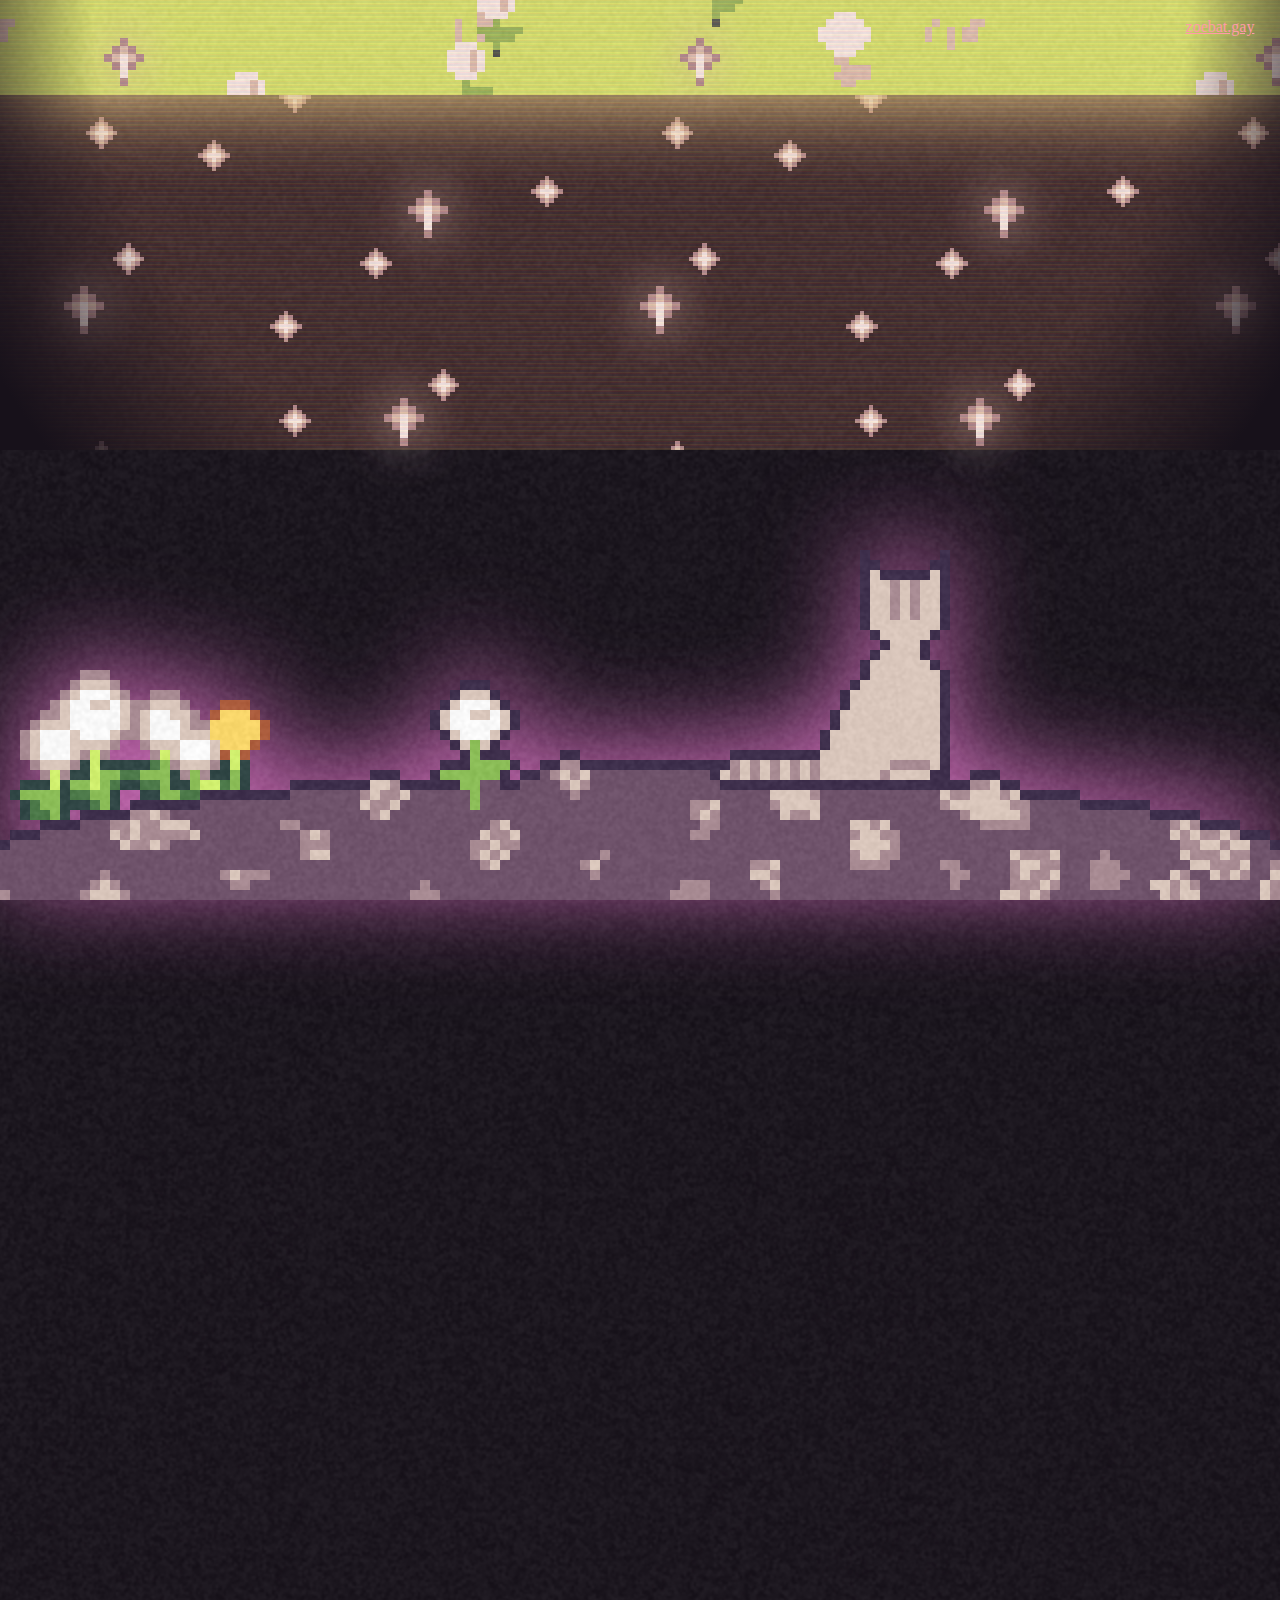
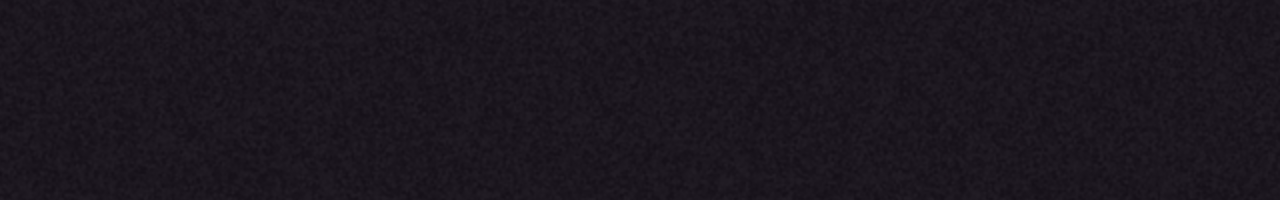
<file: index.html>
<!DOCTYPE html>
<html lang="en">
        <head>
                <link rel="stylesheet" type="text/css" href="styles/style.css" media="all" />
                <meta charset="UTF-8" name="viewport" content="width=device-width, initial-scale=1"></meta>
                <title>be gay do crime</title>
                <link rel="shortcut icon" type="image/png" href="media/images/favicon.png"> <meta name="description" content="zoebat tilde!!!"> </head>

        <body>
                <header>
                </header>
                <main>
                        <div class="image">
                                <div class="effects outerGradient"></div>
                                <div class="effects scanlines"></div>
                                <div class="effects brightLine"></div>
                                <div class="pics field1"></div>
                                <div class="grain"></div>
                                <div class="pics mountain"></div>
                                <div class="pics dandelionSeed"></div>
                                <div class="pics star1"></div>
                                <div class="starMask"></div>
                                <img class="pics staticPlanet" src="media/images/planet.svg">
                        </div>
                </main>
                <footer>
                        <p><a href="https://zoebat.gay">zoebat.gay</p>
                </footer>
        </body>
</html>
</file>
<file: styles/style.css>
:root {
  --lightBlue: #9ae7c9;
  --pink: #ff99a9;
  --black: #17111a;
  --red: #d04153;
  --brighterGreen: #d5f66e;
  --offWhite: #dfcbbf;
  --filterColor: rgba(241, 139, 105, 0.15);
}

footer,
footer a {
  position: absolute;
  top: 2%;
  right: 2%;
  z-index: 200;
  color: var(--pink);
}

.image {
  border-radius: 15px;
}

.field1 {
  z-index: -2;
  width: 101%;
  height: 100%;
  background-image: url(../media/images/field.svg);
  background-attachment: scroll;
  background-repeat: repeat-x;
  background-size: 75% auto;
  filter: drop-shadow(0 -15px 50px var(--brighterGreen));
  animation: dandelionField 25s infinite alternate forwards;
}

.mountain {
  z-index: -3;
  width: 100%;
  height: 100%;
  background-image: url(../media/images/mountain.svg);
  background-repeat: repeat-x;
  background-size: 75% auto;
  filter: drop-shadow(0 -15px 50px var(--pink));
  animation: dandelionField 50s infinite alternate-reverse forwards;
}

.dandelionSeed {
  z-index: -2;
  width: 100%;
  height: 100%;
  position: -50% -50%;
  background-image: url(../media/images/dandelion_seed.svg);
  background-repeat: repeat;
  background-size: 576px auto;
  filter: drop-shadow(0 0 25px var(--offWhite));
  animation: dandelionSeed 50s infinite linear forwards;
}

.star1 {
  z-index: -6;
  width: 100%;
  height: 100%;
  background-image: url(../media/images/stars.svg);
  background-repeat: repeat;
  background-size: 576px auto;
  animation: star1 24s infinite linear forwards;
}

.staticPlanet {
  width: 100%;
  height: auto;
  bottom: 0;
  left: 50%;
  transform: translateX(-50%);
  filter: drop-shadow(0 -15px 50px #c766b2);
}

.scanlines {
  position: absolute;
  z-index: 98;
  height: 100%;
  width: 100%;
  opacity: 0.1;
  background-image: url(../media/images/scanline.svg);
  background-repeat: repeat;
  background-size: 100% 0.5%;

  animation: moveBGDown 50s infinite linear;
}
.brightLine {
  position: absolute;
  z-index: 97;
  height: 100%;
  width: 100%;
  opacity: 0.5;
  background-image: url(../media/images/brightline.svg);
  background-repeat: repeat-x;
  background-size: 100% 3%;
  filter: drop-shadow(0 10px 15px var(--lightBlue));

  animation: moveBGDown 50s infinite linear;
}

.outerGradient {
  z-index: 100;
  height: 100%;
  width: 100%;
  background: radial-gradient(circle, var(--filterColor) 70%, var(--black) 95%);
}

.grain {
  z-index: 95;
  height: 300%;
  left: -50%;
  opacity: 0.6;
  position: fixed;
  top: -100%;
  width: 300%;
  opacity: 0.05;
  background-size: 2048px auto;
  background-image: url(../media/images/noise.png);
  animation: grain 8s steps(10) infinite;
}

html {
  height: 100%;
}

body {
  width: 100%;
  overflow: hidden;
  background: black;
  margin: 0;
  padding: 0;
  background-color: var(--black);
}

.image {
  vertical-align: middle;
  user-select: none;
  width: 100%;
  height: 100%;
}

.image * {
  user-select: none;
  position: absolute;
  vertical-align: middle;
  padding: 0;
  margin: 0;
  align-self: center;
}

@keyframes moveBGDown {
  0% {
    background-position: 0% 0%;
  }

  100% {
    background-position: 0% 100%;
  }
}

@keyframes moveBGRight {
  0% {
    background-position: 0% 0%;
  }
  100% {
    background-position: 100% 0%;
  }
}

@keyframes dandelionSeed {
  0% {
    background-position: 0px 0px;
  }
  100% {
    background-position: 576px -1152px;
    transform: rotate(0deg);
  }
}

@keyframes dandelionField {
  0% {
    background-position: 100% 95%;
  }

  100% {
    background-position: -100% 103%;
  }
}

@keyframes grain {
  0%,
  100% {
    transform: translate(0, 0);
  }
  10% {
    transform: translate(-5%, -10%);
  }
  20% {
    transform: translate(-15%, 5%);
  }
  30% {
    transform: translate(7%, -25%);
  }
  40% {
    transform: translate(-5%, 25%);
  }
  50% {
    transform: translate(-15%, 10%);
  }
  60% {
    transform: translate(15%, 0%);
  }
  70% {
    transform: translate(0%, 15%);
  }
  80% {
    transform: translate(3%, 35%);
  }
  90% {
    transform: translate(-10%, 10%);
  }
}
@keyframes star1 {
  0% {
    background-position: 576px 0;
    filter: drop-shadow(0 0 25px var(--offWhite));
  }

  50% {
    filter: drop-shadow(0 0 5px var(--offWhite));
  }

  100% {
    background-position: 0px 0;
    filter: drop-shadow(0 0 25px var(--offWhite));
  }
}
</file>
